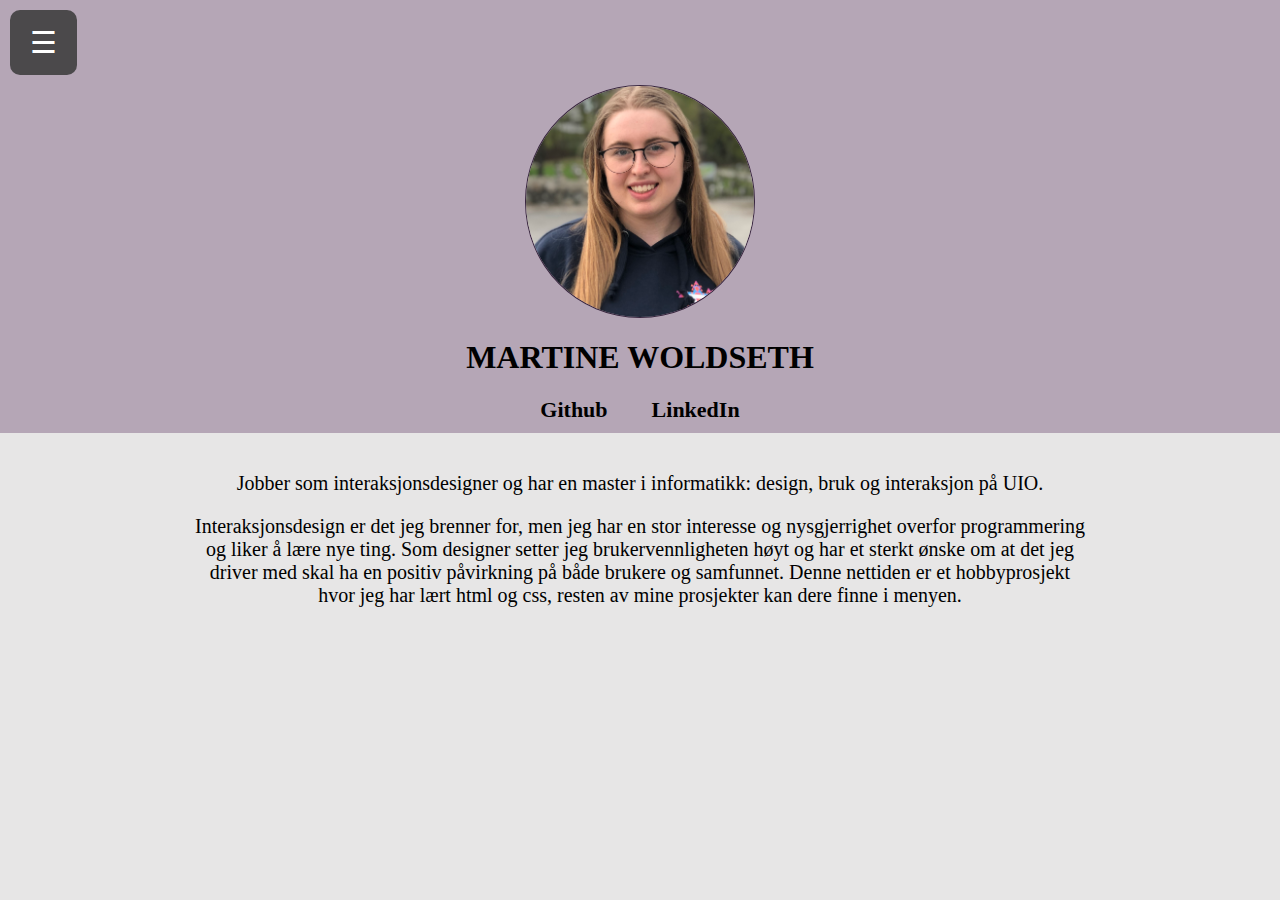
<file: index.html>
<!DOCTYPE html>
<html>

<head>
    <link rel="stylesheet" href="pages/style.css">
    <meta name="viewport" content="width=device-width, initial-scale=1">

    <title>Martines hjemmeside</title>
</head>

<body>
    <div class="header">
        <div id="mySidepanel" class="sidepanel">
            <a href="javascript:void(0)" class="closebtn" onclick="closeNav()">&times;</a>
            <a href="index.html">Hjem</a>
            <a href="pages/ProjectOverview.html">Prosjekter</a>
            <a href="pages/CV.html">CV</a>
        </div>

        <button class="openbtn" onclick="openNav()">&#9776;</button>

        <script src="pages/scripts.js"></script>



        <img src="../Bilder/bilde.jpg" alt="image" class="center">

        <h1 class="name"> MARTINE WOLDSETH</H1>

        <div class="link">
            <a href="https://github.com/MartineWoldseth">Github</a>
            <a href="https://www.linkedin.com/in/martine-woldseth-412260171/">LinkedIn</a>
        </div>
    </div>

    <div class="textbox-content">

        <p> Jobber som interaksjonsdesigner og har en master i informatikk: design, bruk og interaksjon på UIO.</p>
        <p> Interaksjonsdesign er det jeg brenner for, men jeg har en stor interesse og nysgjerrighet
            overfor programmering og liker å lære nye ting.
            Som designer setter jeg brukervennligheten høyt og har et sterkt ønske om at det jeg driver med skal ha en
            positiv påvirkning på både brukere og samfunnet.
            Denne nettiden er et hobbyprosjekt hvor jeg har lært html og css, resten av mine prosjekter kan dere finne i
            menyen.
        </p>

    </div>

</body>

</html>
</file>
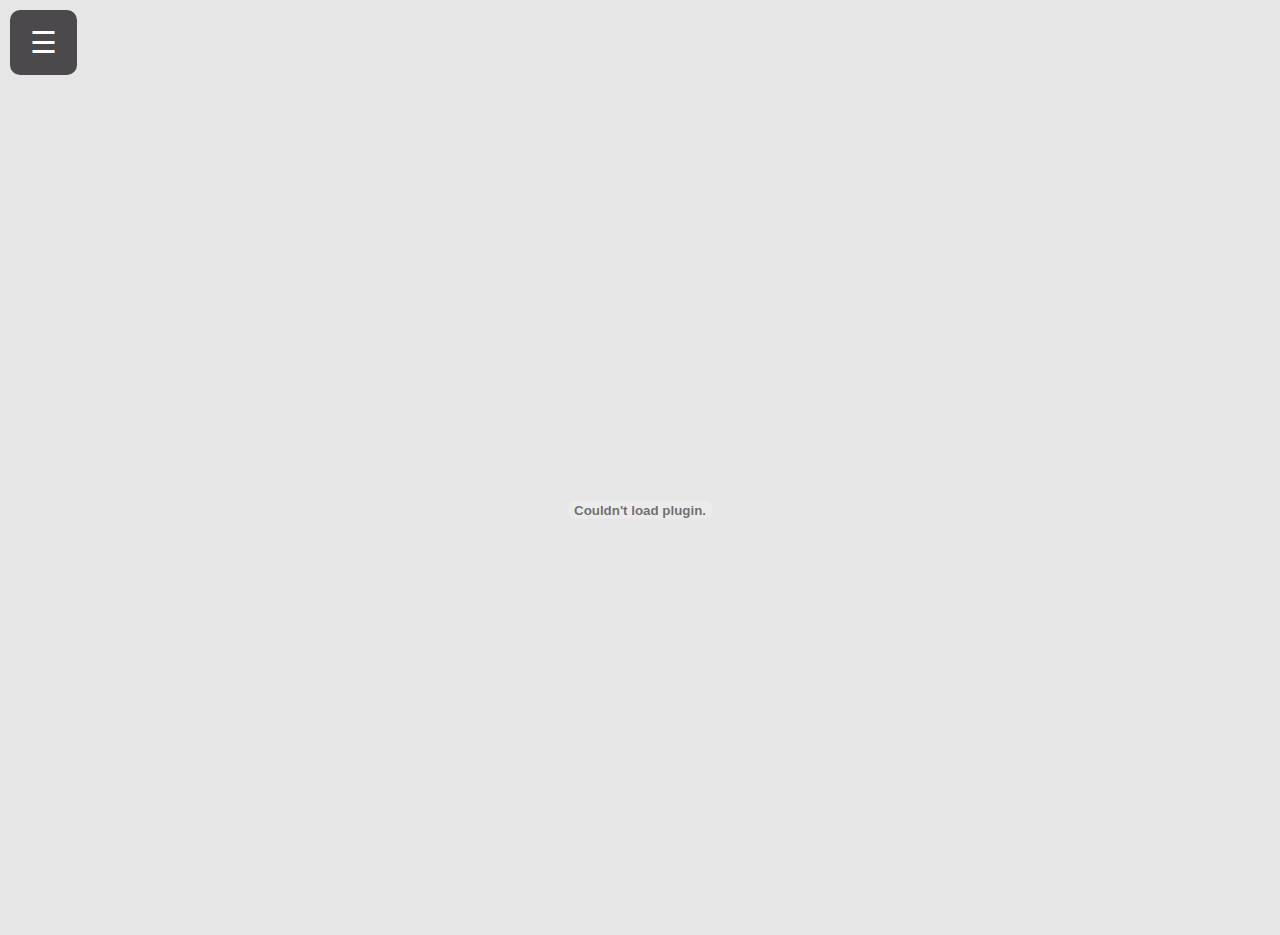
<file: pages/CV.html>
<!DOCTYPE html>
<html>

<head>
    <link rel="stylesheet" href="style.css">
    <meta name="viewport" content="width=device-width, initial-scale=1">

    <title>CV</title>
</head>

<body>

    <div id="mySidepanel" class="sidepanel">
        <a href="javascript:void(0)" class="closebtn" onclick="closeNav()">&times;</a>
        <a href="../index.html">Hjem</a>
        <a href="ProjectOverview.html">Prosjekter</a>
        <a href="CV.html">CV</a>

    </div>

    <button class="openbtn" onclick="openNav()">&#9776;</button>

    <script src="scripts.js"></script>

    <embed src="CV.pdf" width="900px" height="850px">
</body>

</html>
</file>
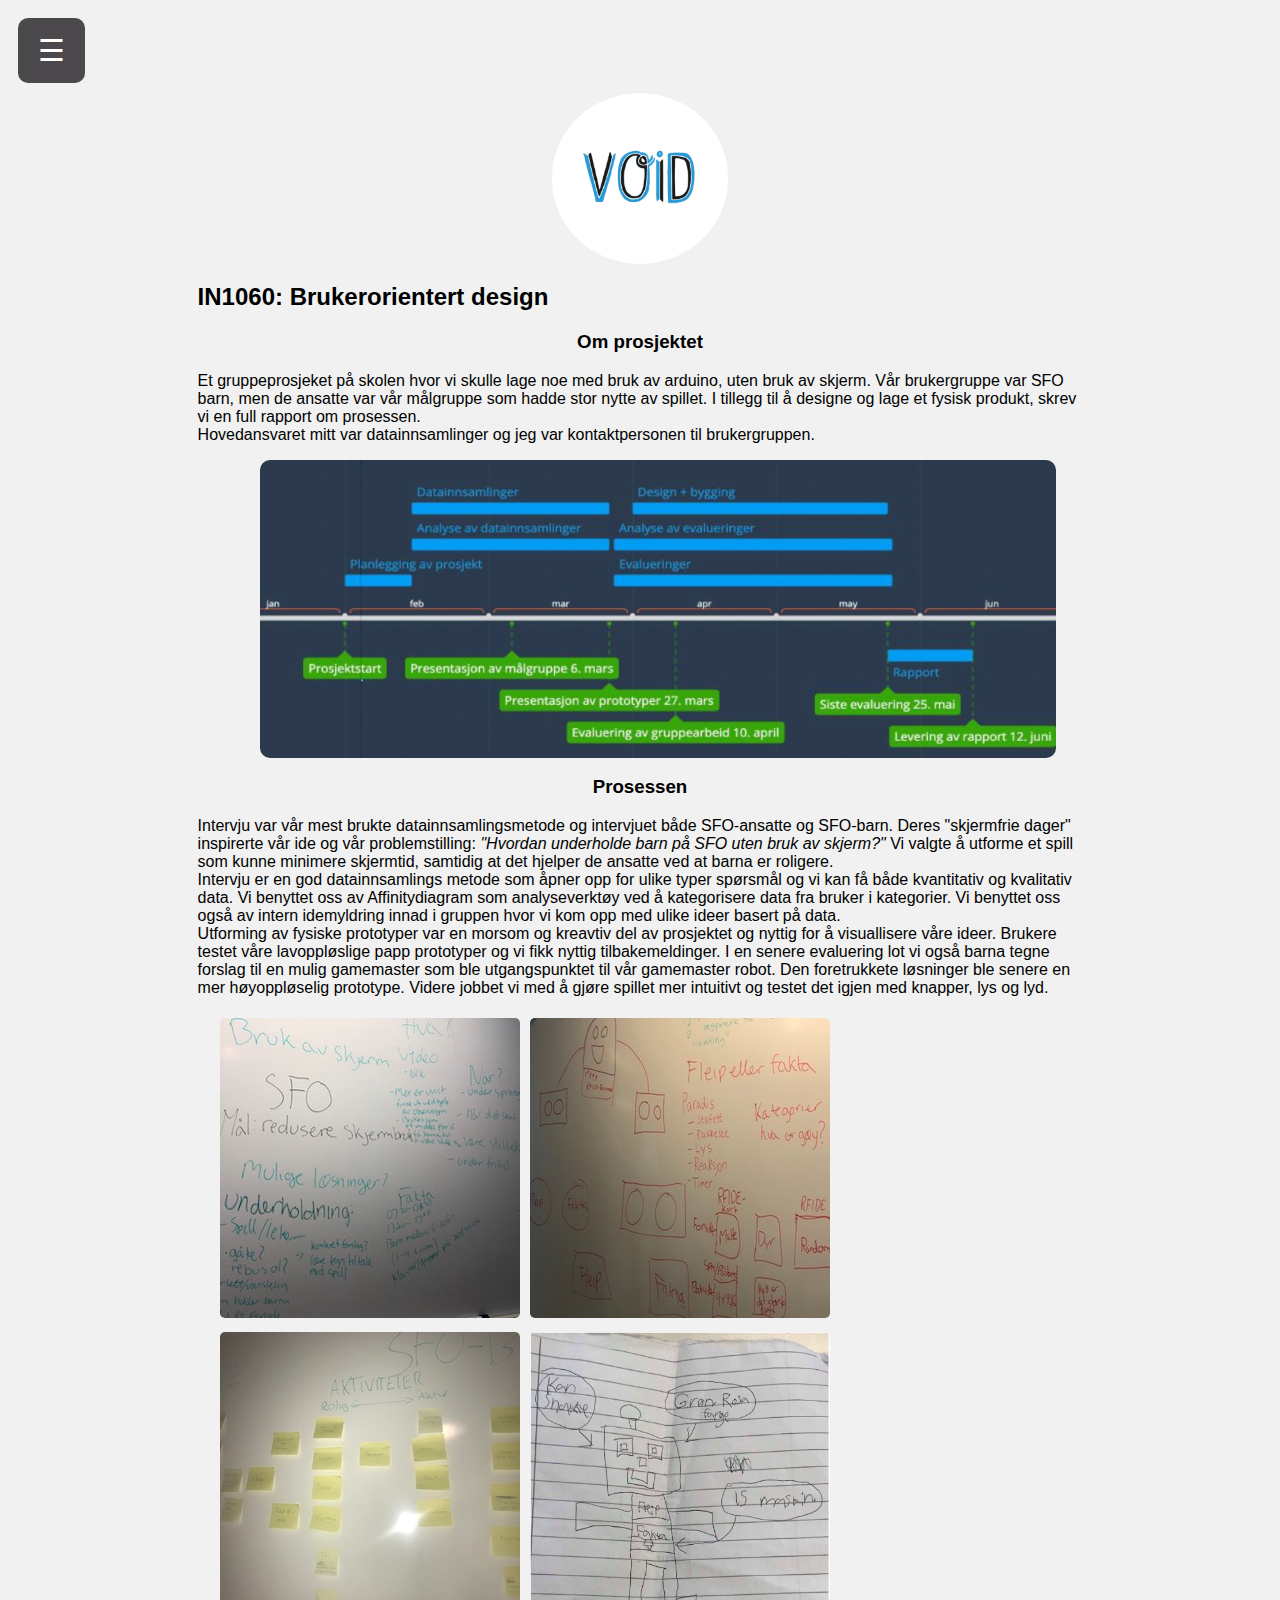
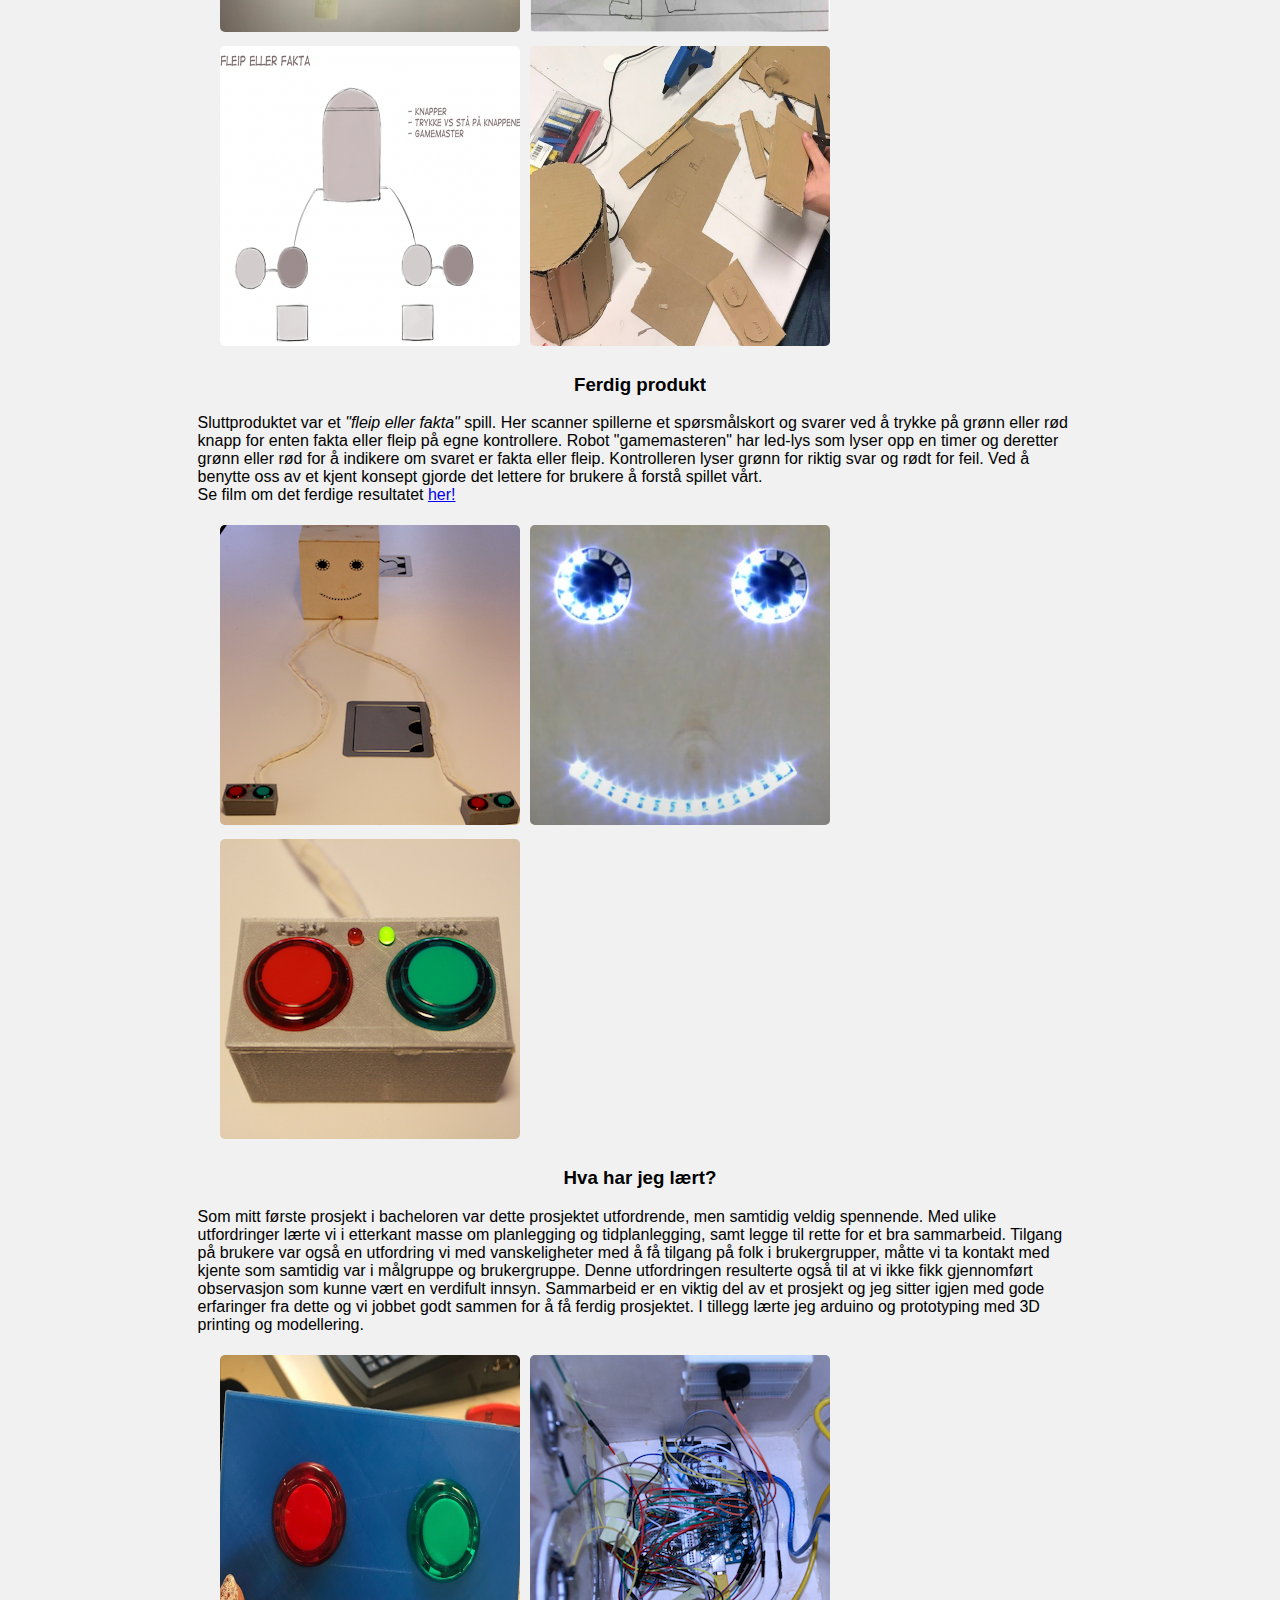
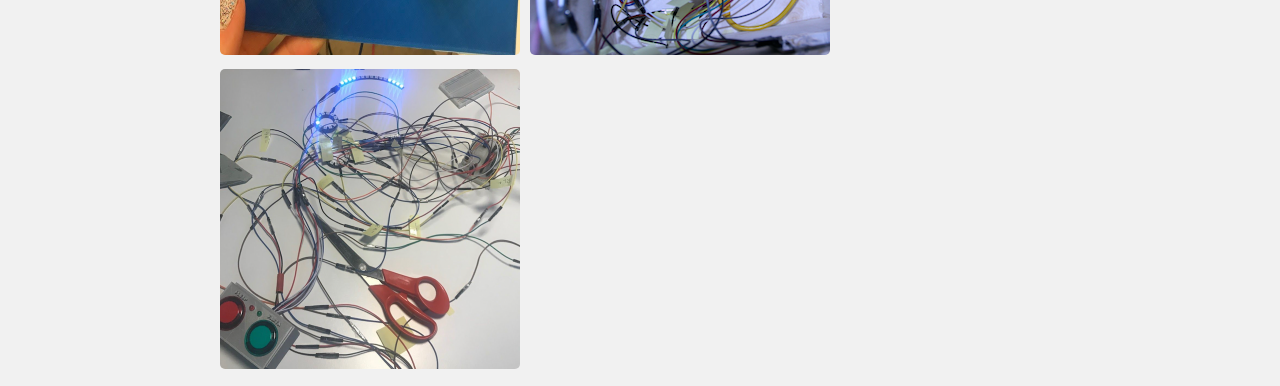
<file: pages/Project.html>
<!DOCTYPE html>
<meta charset="UTF-8">
<html>

<head>
  <link rel="stylesheet" href="projectStyle.css">
  <meta name="viewport" content="width=device-width, initial-scale=1">

  <title>Martines homepage!</title>
</head>

<body>

  <div id="mySidepanel" class="sidepanel">
    <a href="javascript:void(0)" class="closebtn" onclick="closeNav()">&times;</a>
    <a href="../index.html">Hjem</a>
    <a href="ProjectOverview.html">Prosjekter</a>
    <a href="CV.html">CV</a>

  </div>

  <button class="openbtn" onclick="openNav()">&#9776;</button>

  <script src="scripts.js"></script>

  <div class="textbox-content">



    <img src="../Bilder/Void.png" alt="image" class="center">


    <h2> IN1060: Brukerorientert design</h2>


    <h3> Om prosjektet</h3>

    <p> Et gruppeprosjeket på skolen hvor vi skulle lage noe med bruk av arduino, uten bruk av skjerm.
      Vår brukergruppe var SFO barn, men de ansatte var vår målgruppe som hadde stor nytte av spillet.
      I tillegg til å designe og lage et fysisk produkt, skrev vi en full rapport om prosessen. <br>
      Hovedansvaret mitt var datainnsamlinger og jeg var kontaktpersonen til brukergruppen.
    </p>
    <div class="flex-container">
      <div class="timeline">
        <img src="../Bilder1060/Tidslinje1060.png">
      </div>
    </div>

    <h3>Prosessen</h3>

    <p> Intervju var vår mest brukte datainnsamlingsmetode og intervjuet både SFO-ansatte og SFO-barn.
      Deres "skjermfrie dager" inspirerte vår ide og vår problemstilling: <i>"Hvordan underholde barn på SFO uten bruk
        av skjerm?"</i>
      Vi valgte å utforme et spill som kunne minimere skjermtid, samtidig at det hjelper de ansatte ved at barna er
      roligere.<br> Intervju er en god datainnsamlings metode som åpner opp for ulike typer spørsmål og vi kan få både
      kvantitativ og
      kvalitativ data.
      Vi benyttet oss av Affinitydiagram som analyseverktøy ved å kategorisere data fra bruker i kategorier.
      Vi benyttet oss også av intern idemyldring innad i gruppen hvor vi kom opp med ulike ideer basert på data.
      <br>
      Utforming av fysiske prototyper var en morsom og kreavtiv del av prosjektet og nyttig for å visuallisere våre
      ideer.
      Brukere testet våre lavoppløslige papp prototyper og vi fikk nyttig tilbakemeldinger.
      I en senere evaluering lot vi også barna tegne forslag til en mulig gamemaster som ble utgangspunktet til vår
      gamemaster robot.
      Den foretrukkete løsninger ble senere en mer høyoppløselig prototype.
      Videre jobbet vi med å gjøre spillet mer intuitivt og testet det igjen med knapper, lys og lyd.
    </p>

    <div class="flex-container">
      <div class="contentbox">
        <img src="../Bilder1060/Brainstorming1.jpg">
      </div>
      <div class="contentbox">
        <img src="../Bilder1060/Brainstorming2.jpeg">
      </div>
      <div class="contentbox">
        <img src="../Bilder1060/Affinity.jpg">
      </div>
      <div class="contentbox">
        <img src="../Bilder1060/skisseRobot.png">
      </div>
      <div class="contentbox">
        <img src="../Bilder1060/Skisse.png">
      </div>
      <div class="contentbox">
        <img src="../Bilder1060/lowFidelity.png">
      </div>
    </div>



    <h3> Ferdig produkt</h3>

    <p> Sluttproduktet var et <i>"fleip eller fakta"</i> spill.
      Her scanner spillerne et spørsmålskort og svarer ved å trykke på grønn eller rød knapp for enten fakta eller fleip
      på egne kontrollere.
      Robot "gamemasteren" har led-lys som lyser opp en timer og deretter grønn eller rød for å indikere om svaret er
      fakta eller fleip.
      Kontrolleren lyser grønn for riktig svar og rødt for feil.
      Ved å benytte oss av et kjent konsept gjorde det lettere for brukere å forstå spillet vårt.<br>
      Se film om det ferdige resultatet <a href="https://www.youtube.com/watch?v=ndcPhc0H1tE">her!</a>
    </p>

    <div class="flex-container">
      <div class="contentbox">
        <img src="../Bilder1060/Produkt.png">
      </div>
      <div class="contentbox">
        <img src="../Bilder1060/lys.png">
      </div>
      <div class="contentbox">
        <img src="../Bilder1060/KontrollGrønn.JPG">
      </div>

    </div>

    <h3> Hva har jeg lært?</h3>

    <p> Som mitt første prosjekt i bacheloren var dette prosjektet utfordrende, men samtidig veldig spennende.
      Med ulike utfordringer lærte vi i etterkant masse om planlegging og tidplanlegging, samt legge til rette for et
      bra
      sammarbeid. Tilgang på brukere var også en utfordring vi med vanskeligheter med å få tilgang på folk i
      brukergrupper,
      måtte vi ta kontakt med kjente som samtidig var i målgruppe og brukergruppe.
      Denne utfordringen resulterte også til at vi ikke fikk gjennomført observasjon som kunne vært en verdifult innsyn.

      Sammarbeid er en viktig del av et prosjekt og jeg sitter igjen med gode erfaringer fra dette og vi jobbet godt
      sammen for å få
      ferdig prosjektet.
      I tillegg lærte jeg arduino og prototyping med 3D printing og modellering.
    </p>

    <div class="flex-container">

      <div class="contentbox">
        <img src="../Bilder1060/kontrollLowFidelity.png">
      </div>
      <div class="contentbox">
        <img src="../Bilder1060/arduino.png">
      </div>
      <div class="contentbox">
        <img src="../Bilder1060/arduinoLys.png">
      </div>

    </div>

  </div>

</body>

</html>
</file>
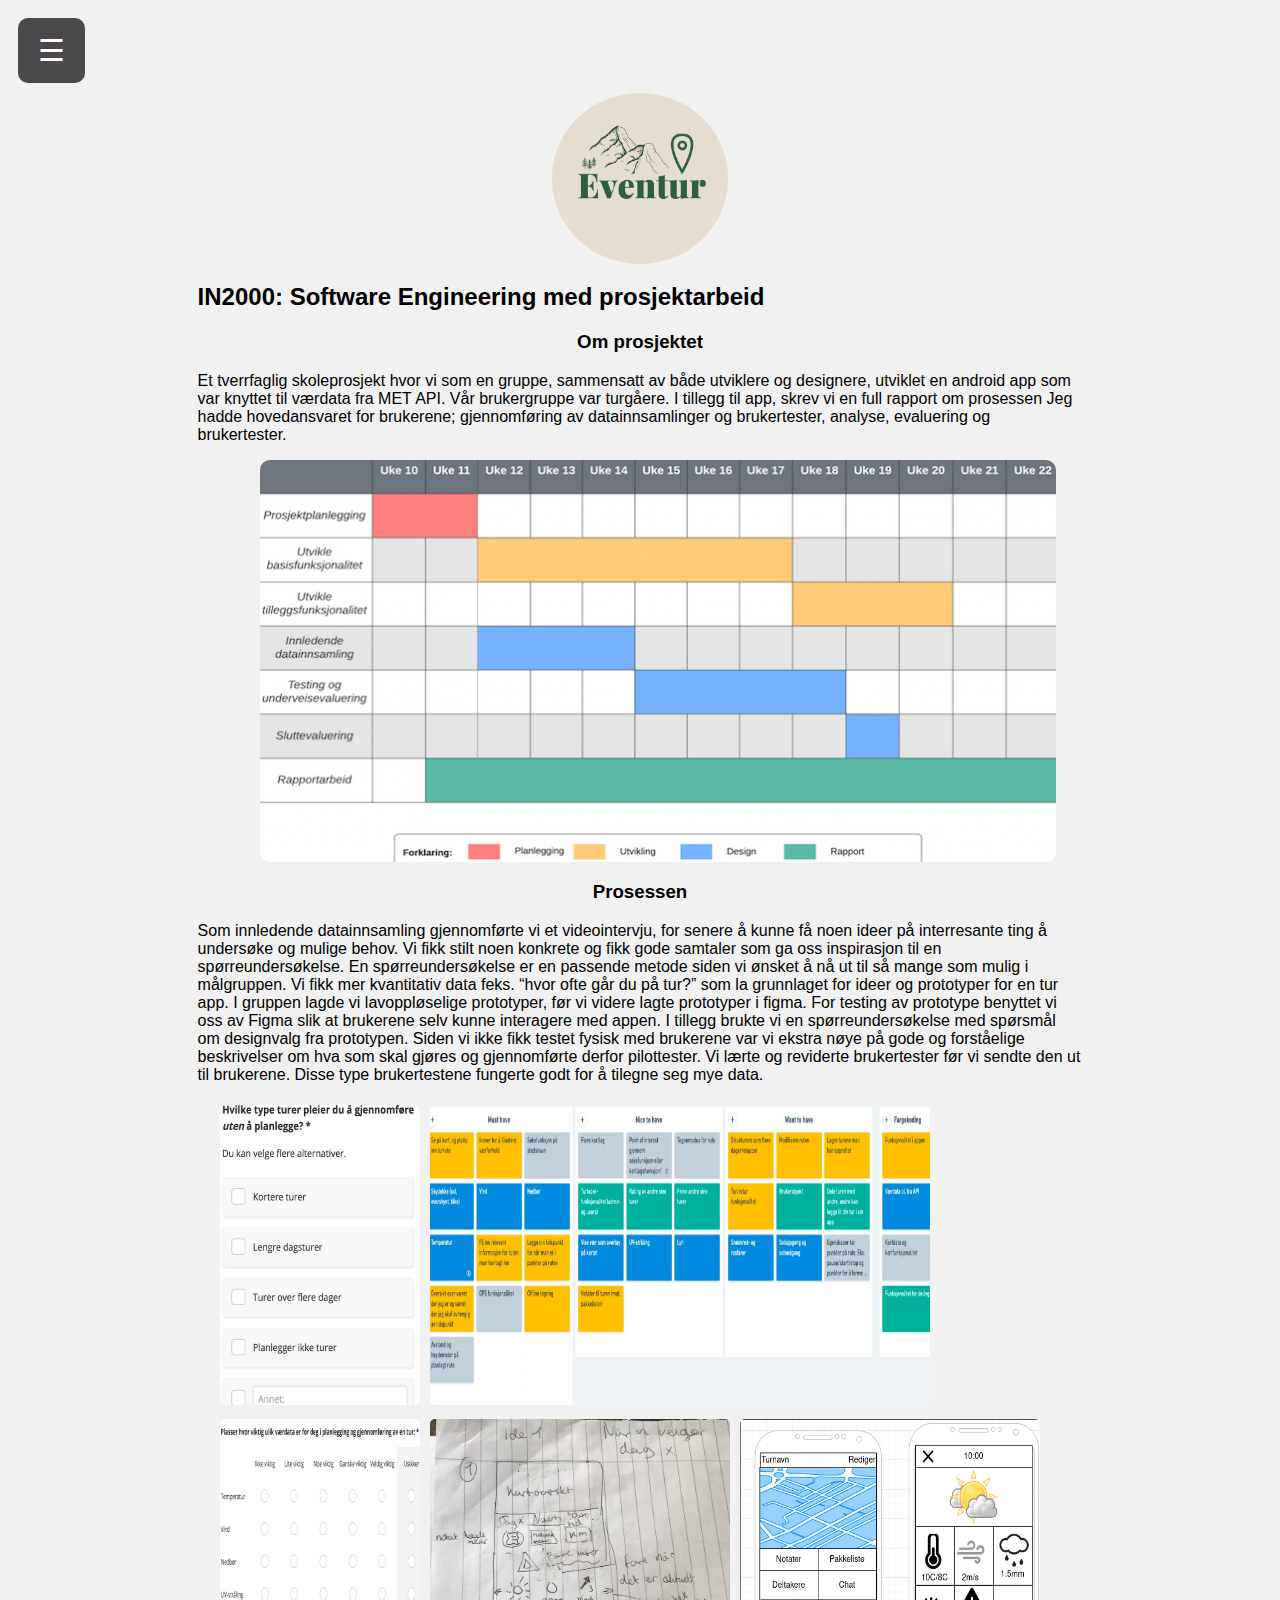
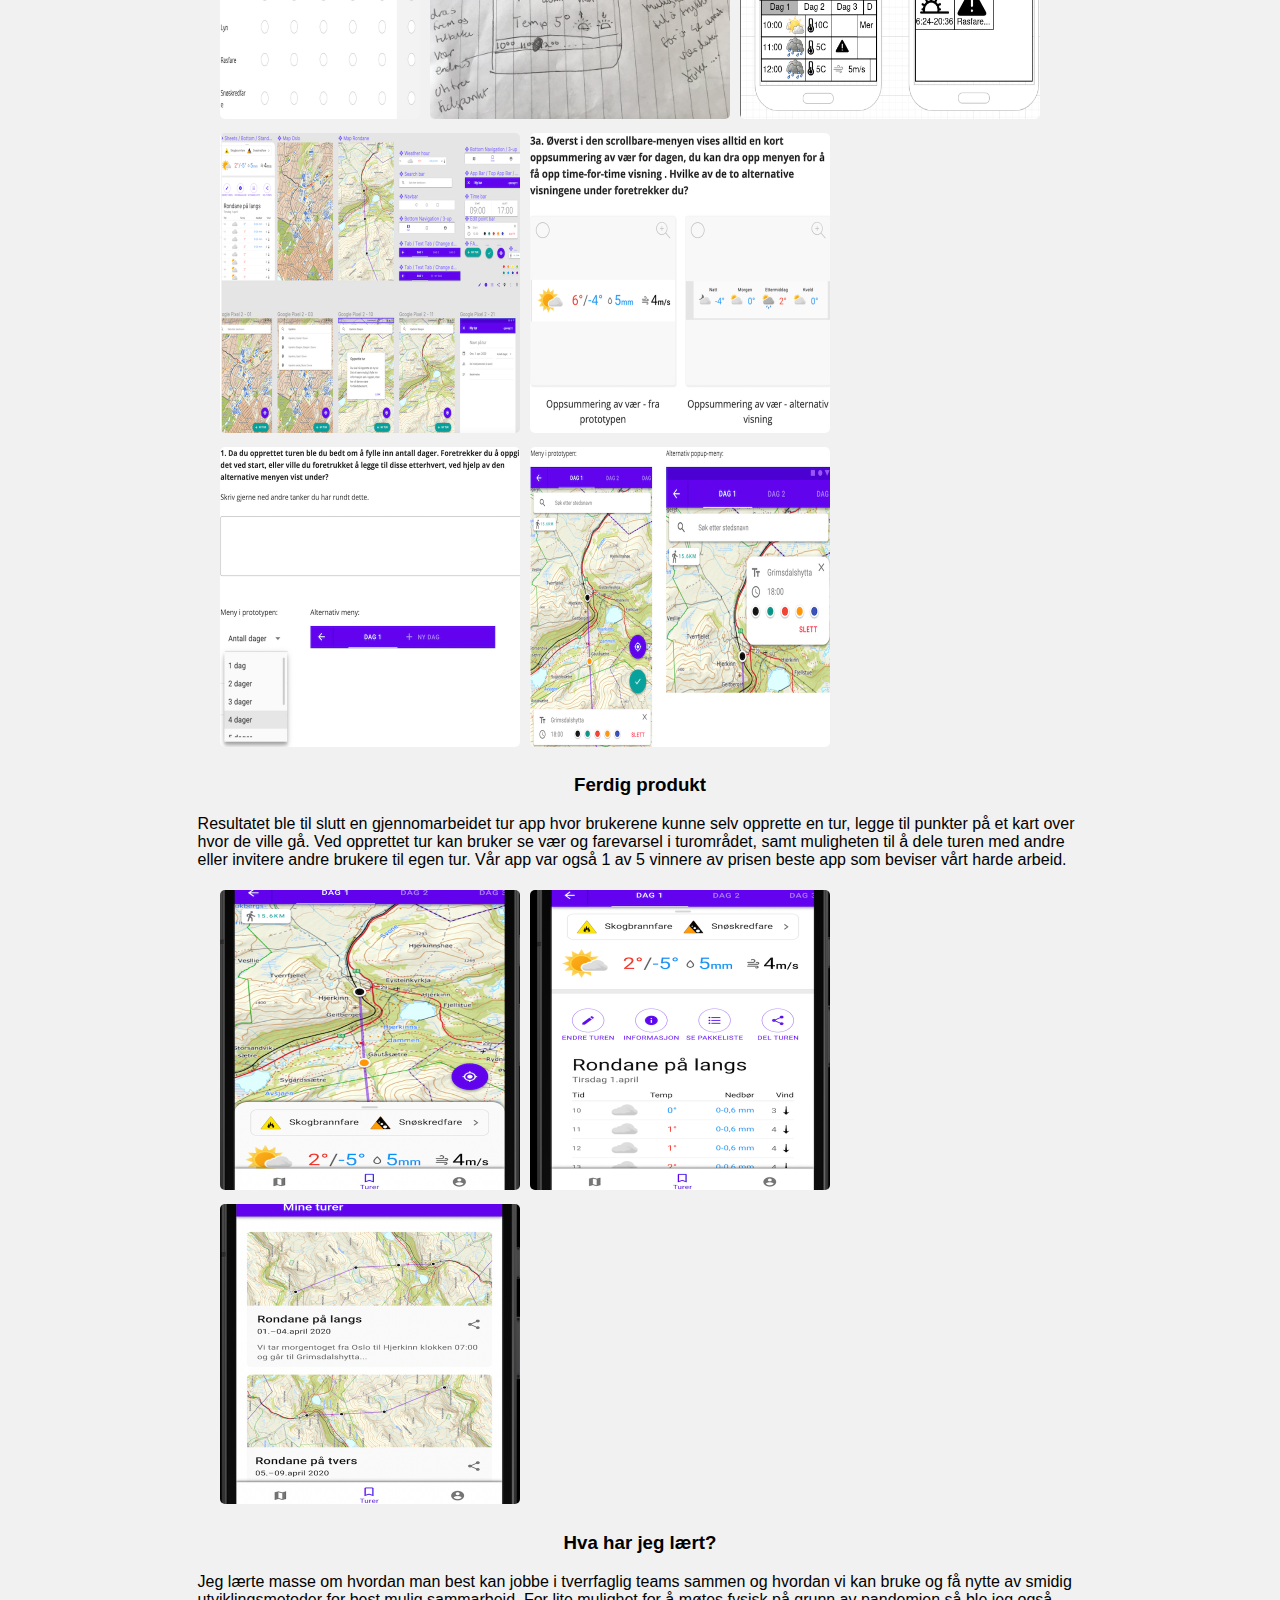
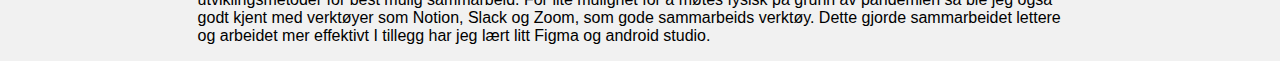
<file: pages/Project2.html>
<!DOCTYPE html>
<meta charset="UTF-8">
<html>

<head>
  <link rel="stylesheet" href="projectStyle.css">
  <meta name="viewport" content="width=device-width, initial-scale=1">

  <title>Martines homepage!</title>
</head>

<body>

  <div id="mySidepanel" class="sidepanel">
    <a href="javascript:void(0)" class="closebtn" onclick="closeNav()">&times;</a>
    <a href="../index.html">Home</a>
    <a href="ProjectOverview.html">Projects</a>
    <a href="CV.html">CV</a>

  </div>

  <button class="openbtn" onclick="openNav()">&#9776;</button>

  <script src="scripts.js"></script>

  <div class="textbox-content">
  

  <img src="../Bilder/Eventur.png" alt="image" class="center">

  <h2> IN2000: Software Engineering med prosjektarbeid</h2>
  <div class="colum">

    
    <div class="text">
  <h3> Om prosjektet</h3>

  <p> Et tverrfaglig skoleprosjekt hvor vi som en gruppe, sammensatt av både utviklere og designere, utviklet en android app som var knyttet til værdata fra MET API.
    Vår brukergruppe var turgåere. I tillegg til app, skrev vi en full rapport om prosessen
    Jeg hadde hovedansvaret for brukerene; gjennomføring av datainnsamlinger og brukertester, analyse, evaluering og
    brukertester.
  </p>
  <div class="flex-container">
    <div class="timeline" id="2000">
      <img src="../Bilder2000/Timeline2000.png">
    </div>

  </div>
</div>

  <h3>Prosessen</h3>

  <p> Som innledende datainnsamling gjennomførte vi et videointervju, for senere å kunne få noen ideer
    på interresante ting å undersøke og mulige behov. 
    Vi fikk stilt noen konkrete og fikk gode samtaler som ga oss inspirasjon til en spørreundersøkelse.
    En spørreundersøkelse er en passende metode siden vi ønsket å nå ut til så mange som mulig i målgruppen.
    Vi fikk mer kvantitativ data feks. “hvor ofte går du på tur?” som la grunnlaget for ideer og prototyper for en tur app.

    I gruppen lagde vi lavoppløselige prototyper, før vi videre lagte prototyper i figma.
    For testing av prototype benyttet vi oss av Figma slik at brukerene selv kunne interagere med appen.
    I tillegg brukte vi en spørreundersøkelse med spørsmål om designvalg fra prototypen.
    Siden vi ikke fikk testet fysisk med brukerene var vi ekstra nøye på gode og 
    forståelige beskrivelser om hva som skal gjøres og gjennomførte derfor pilottester.
    Vi lærte og reviderte brukertester før vi sendte den ut til brukerene. 
    Disse type brukertestene fungerte godt for å tilegne seg mye data.
  </p>

  <div class="flex-container">
   
    <div class="survey">
      <img src="../Bilder2000/Survey.png" >
    </div>
    <div class="contentbox">
      <img src="../Bilder2000/funksjonalitet2000.png" id="funksjonalitet">
    </div>
    <div class="survey">
      <img src="../Bilder2000/Survey3.png">
    </div>
  
    <div class="contentbox">
      <img src="../Bilder2000/Prototype1.png">
    </div>
    <div class="contentbox">
      <img src="../Bilder2000/prototype2.png">
    </div>
    <div class="contentbox">
      <img src="../Bilder2000/figma.png">
    </div>
    <div class="contentbox">
      <img src="../Bilder2000/Spm2.png">
    </div>
    
    <div class="contentbox">
      <img src="../Bilder2000/spm3.png">
    </div>
   
    <div class="contentbox">
      <img src="../Bilder2000/spm4.png">
    </div>
  </div>


  <h3> Ferdig produkt</h3>

  <p> Resultatet ble til slutt en gjennomarbeidet tur app hvor brukerene kunne selv opprette en tur, legge til punkter
    på et kart over hvor de ville gå.
    Ved opprettet tur kan bruker se vær og farevarsel i turområdet, samt muligheten til å dele turen med andre eller
    invitere andre brukere til egen tur.
    Vår app var også 1 av 5 vinnere av prisen beste app som beviser vårt harde arbeid.

  </p>

  <div class="flex-container">
    <div class="contentbox">
      <img src="../Bilder2000/App3.png">
      
    </div>
    <div class="contentbox">
      <img src="../Bilder2000/app2.png">
    </div>
    <div class="contentbox">
      <img src="../Bilder2000/app.png">
    </div>

  </div>

  <h3> Hva har jeg lært?</h3>

  <p> Jeg lærte masse om hvordan man best kan jobbe i tverrfaglig teams sammen og hvordan vi kan 
    bruke og få nytte av smidig utviklingsmetoder for best mulig sammarbeid.
    For lite mulighet for å møtes fysisk på grunn av pandemien så ble jeg også godt kjent med
    verktøyer som Notion, Slack og Zoom, som gode sammarbeids verktøy.
    Dette gjorde sammarbeidet lettere og arbeidet mer effektivt
    I tillegg har jeg lært litt Figma og android studio.

  </p>

  

</div>

</body>

</html>
</file>
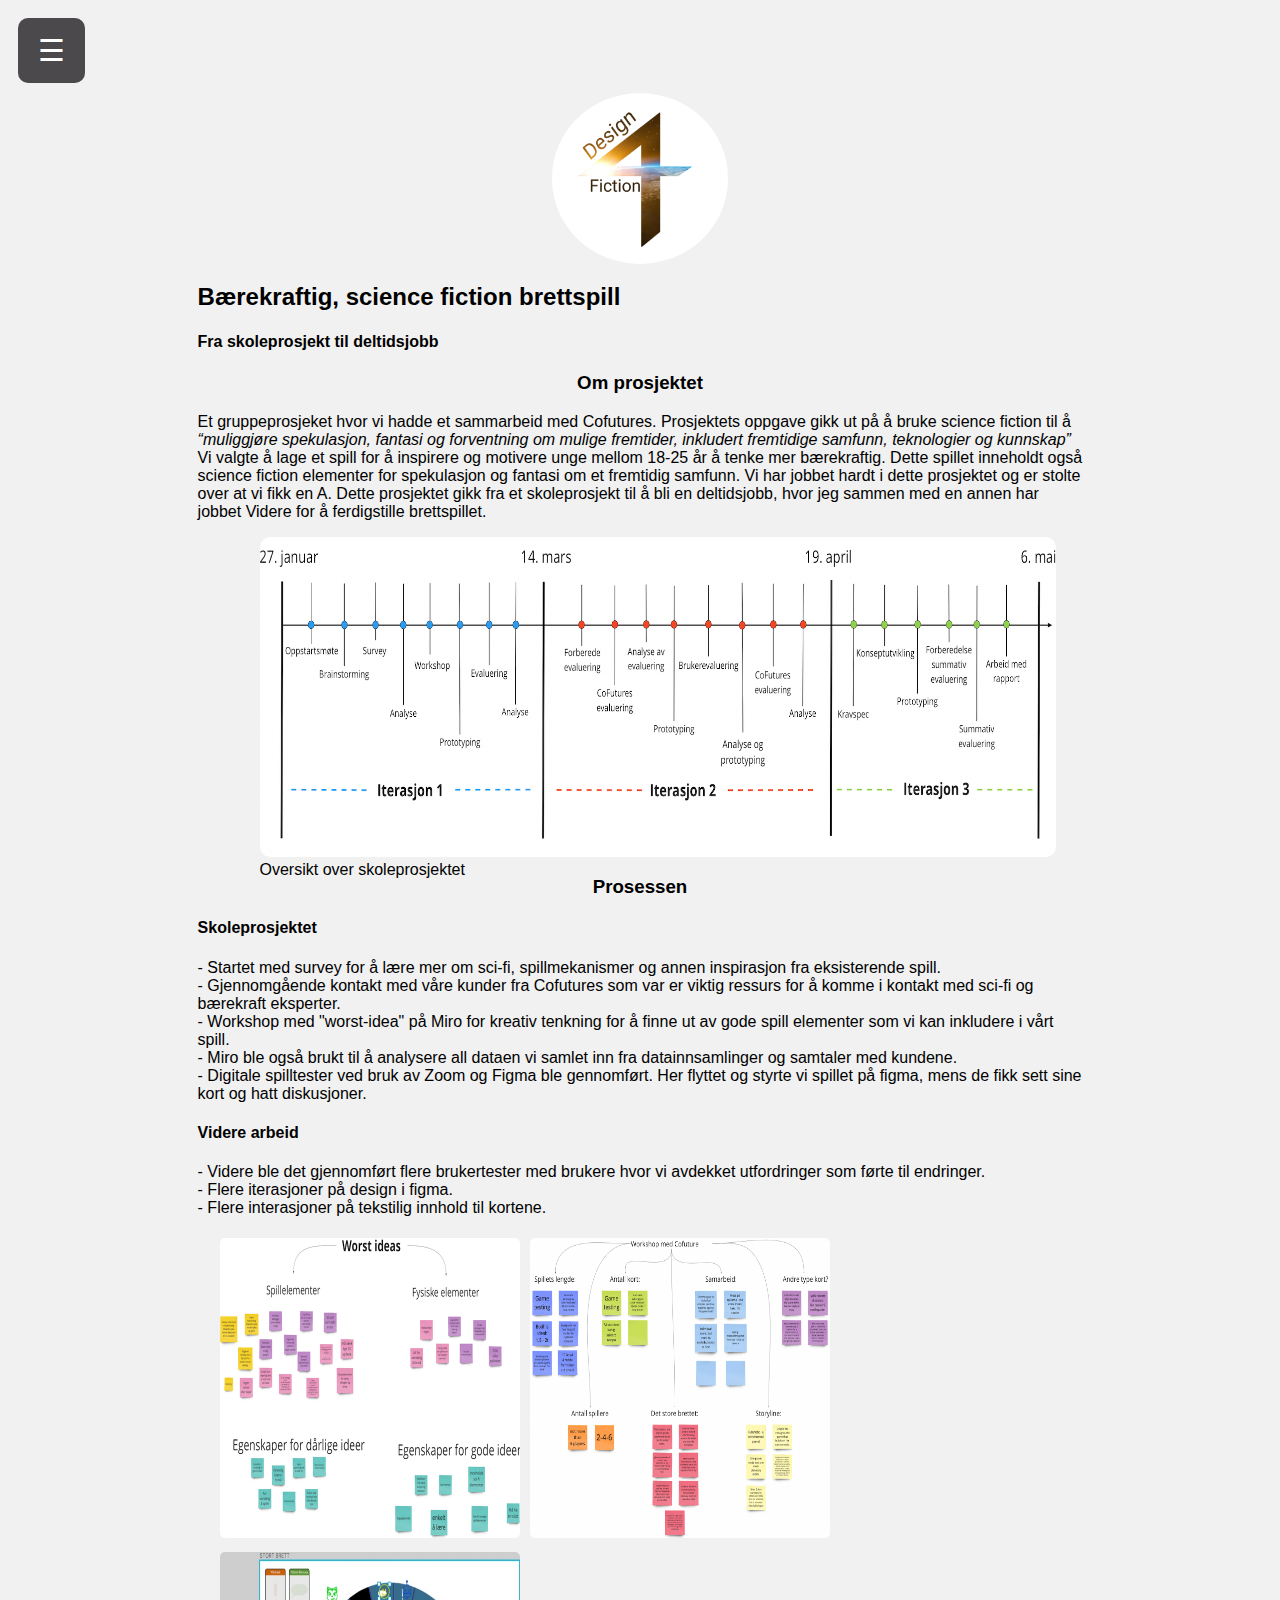
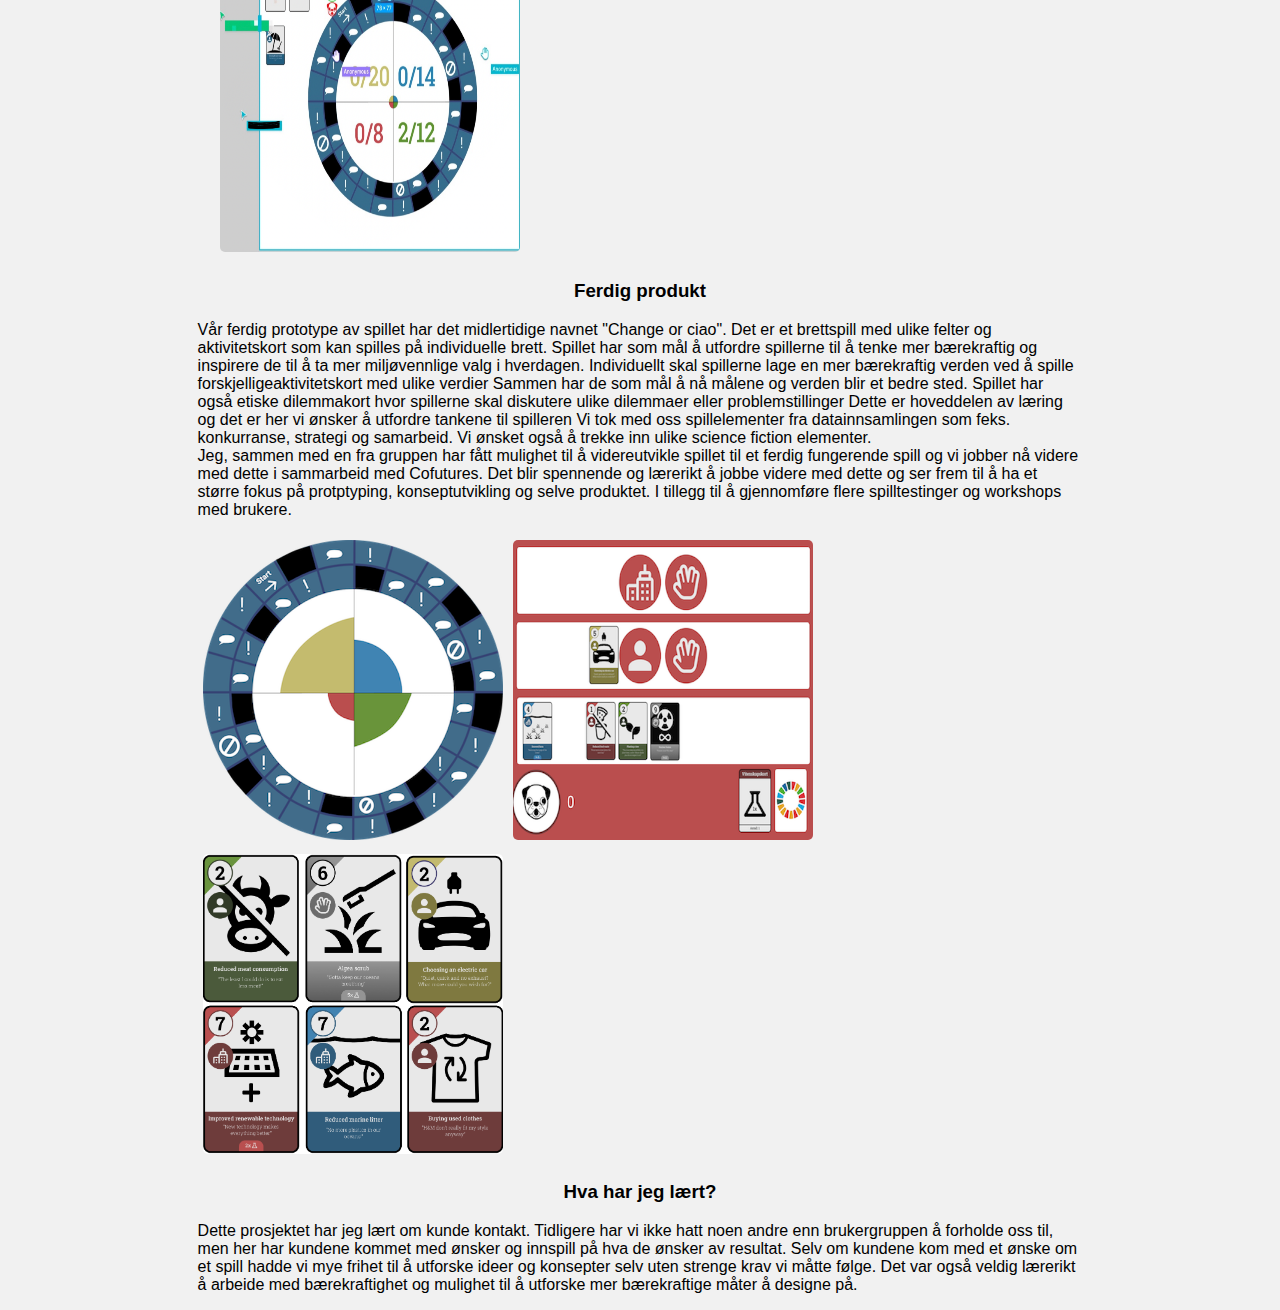
<file: pages/Project3.html>
<!DOCTYPE html>
<meta charset="UTF-8">
<html>

<head>
  <link rel="stylesheet" href="projectStyle.css">
  <meta name="viewport" content="width=device-width, initial-scale=1">

  <title>Martines homepage!</title>
</head>

<body>

  <div id="mySidepanel" class="sidepanel">
    <a href="javascript:void(0)" class="closebtn" onclick="closeNav()">&times;</a>
    <a href="../index.html">Home</a>
    <a href="ProjectOverview.html">Projects</a>
    <a href="CV.html">CV</a>

  </div>

  <button class="openbtn" onclick="openNav()">&#9776;</button>

  <script src="scripts.js"></script>
  <div class="textbox-content">


    <img src="../Bilder/Design4Fiction.png" alt="image" class="center">

    <h2> Bærekraftig, science fiction brettspill </h2>
    <h4> Fra skoleprosjekt til deltidsjobb</h4>

    <div class="colum">


      <div class="text">
        <h3> Om prosjektet </h3>

        <p>
          Et gruppeprosjeket hvor vi hadde et sammarbeid med Cofutures.
          Prosjektets oppgave gikk ut på å bruke science fiction til å
          <i>“muliggjøre spekulasjon, fantasi og forventning om mulige fremtider, inkludert fremtidige samfunn,
            teknologier og kunnskap”</i>
          Vi valgte å lage et spill for å inspirere og motivere unge mellom 18-25 år å tenke mer bærekraftig.
          Dette spillet inneholdt også science fiction elementer for spekulasjon og fantasi om et fremtidig samfunn.
          Vi har jobbet hardt i dette prosjektet og er stolte over at vi fikk en A.
          Dette prosjektet gikk fra et skoleprosjekt til å bli en deltidsjobb, hvor jeg sammen med en annen har jobbet
          Videre for å ferdigstille brettspillet.

        </p>
        <div class="flex-container">
          <div class="timeline">
            <img src="../Bilder3010/Timeline3010.png">
            Oversikt over skoleprosjektet
          </div>

        </div>
      </div>

      <h3>Prosessen</h3>
      <p>
      <h4> Skoleprosjektet</h4>
      - Startet med survey for å lære mer om sci-fi, spillmekanismer og annen inspirasjon fra eksisterende spill. <br>
      - Gjennomgående kontakt med våre kunder fra Cofutures som var er viktig ressurs for å komme i kontakt med sci-fi
      og bærekraft eksperter. <br>
      - Workshop med "worst-idea" på Miro for kreativ tenkning for å finne ut av gode spill elementer som vi kan
      inkludere i
      vårt spill.<br>
      - Miro ble også brukt til å analysere all dataen vi samlet inn fra datainnsamlinger og samtaler med kundene.
      <br>
      - Digitale spilltester ved bruk av Zoom og Figma ble gennomført. Her flyttet og styrte vi spillet på figma, mens
      de fikk sett sine kort og hatt diskusjoner. <br>
      <h4> Videre arbeid </h4>
      - Videre ble det gjennomført flere brukertester med brukere hvor vi avdekket utfordringer som førte til endringer.
      <br>
      - Flere iterasjoner på design i figma. <br>
      - Flere interasjoner på tekstilig innhold til kortene.

      </p>
      <div class="flex-container">
        <div class="contentbox">
          <img src="../Bilder3010/workshopWorstIdea.png">
        </div>
        <div class="contentbox">
          <img src="../Bilder3010/analyseCofuture.png">
        </div>
        <div class="contentbox">
          <img src="../Bilder3010/spilltesting.png">
        </div>

      </div>
      <div class="colum">

        <div class="text">
          <h3> Ferdig produkt</h3>
          <p>
            Vår ferdig prototype av spillet har det midlertidige navnet "Change or ciao".
            Det er et brettspill med ulike felter og aktivitetskort som kan spilles på individuelle brett.
            Spillet har som mål å utfordre spillerne til å tenke mer bærekraftig og inspirere de til å ta mer
            miljøvennlige valg i hverdagen.
            Individuellt skal spillerne lage en mer bærekraftig verden ved å spille forskjelligeaktivitetskort med ulike
            verdier
            Sammen har de som mål å nå målene og verden blir et bedre sted.
            Spillet har også etiske dilemmakort hvor spillerne skal diskutere ulike dilemmaer eller problemstillinger
            Dette er hoveddelen av læring og det er her vi ønsker å utfordre tankene til spilleren
            Vi tok med oss spillelementer fra datainnsamlingen som feks. konkurranse, strategi og samarbeid.
            Vi ønsket også å trekke inn ulike science fiction elementer.

            <br>
            Jeg, sammen med en fra gruppen har fått mulighet til å videreutvikle spillet til et ferdig fungerende spill
            og vi jobber nå videre med dette i sammarbeid med Cofutures.
            Det blir spennende og lærerikt å jobbe videre med dette og ser frem til å ha et større fokus på protptyping,
            konseptutvikling og selve produktet.
            I tillegg til å gjennomføre flere spilltestinger og workshops med brukere.

          </p>

          <div class="container">
            <div class="contentbox">
              <img src="../Bilder3010/hovedbrett.png">
            </div>
            <div class="contentbox">
              <img src="../Bilder3010/litebrett.png">
            </div>
            <div class="contentbox">
              <img src="../Bilder3010/kort.png">
            </div>

          </div>
        </div>

        <h3> Hva har jeg lært?</h3>
        <p>
          Dette prosjektet har jeg lært om kunde kontakt. Tidligere har vi ikke hatt noen andre enn brukergruppen å
          forholde oss til, men
          her har kundene kommet med ønsker og innspill på hva de ønsker av resultat.
          Selv om kundene kom med et ønske om et spill hadde vi mye frihet til å utforske ideer og konsepter selv uten
          strenge krav vi måtte følge.
          Det var også veldig lærerikt å arbeide med bærekraftighet og mulighet til å utforske mer bærekraftige måter å
          designe på.

        </p>

      </div>

    </div>

</body>

</html>
</file>
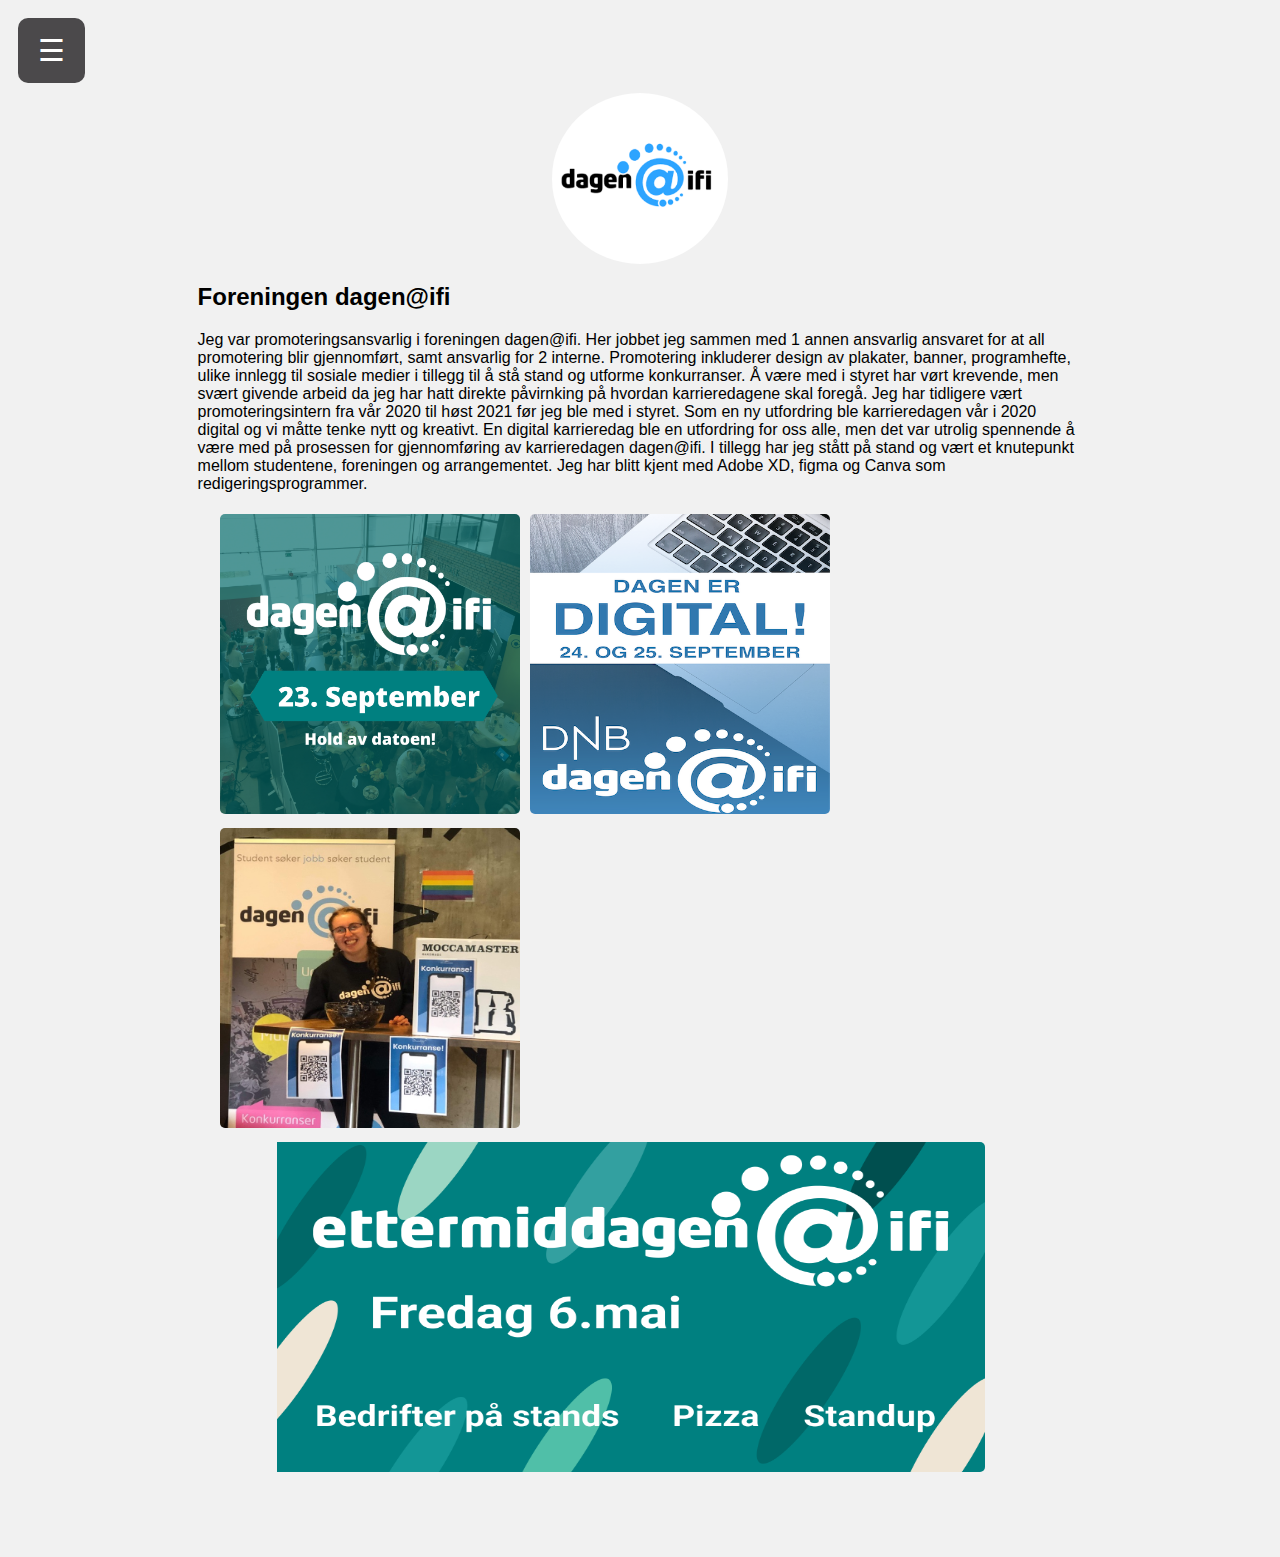
<file: pages/Project4.html>
<!DOCTYPE html>
<meta charset="UTF-8">
<html>

<head>
  <link rel="stylesheet" href="projectStyle.css">
  <meta name="viewport" content="width=device-width, initial-scale=1">

  <title>Martines homepage!</title>
</head>

<body>

  <div id="mySidepanel" class="sidepanel">
    <a href="javascript:void(0)" class="closebtn" onclick="closeNav()">&times;</a>
    <a href="../index.html">Home</a>
    <a href="ProjectOverview.html">Projects</a>
    <a href="CV.html">CV</a>

  </div>

  <button class="openbtn" onclick="openNav()">&#9776;</button>

  <script src="scripts.js"></script>
  <div class="textbox-content">

    <img src="../Bilder/Dagen.png" alt="image" class="center">
    <h2> Foreningen dagen@ifi</h2>

    <p>
      Jeg var promoteringsansvarlig i foreningen dagen@ifi. Her jobbet jeg sammen med 1 annen ansvarlig ansvaret for
      at all promotering blir gjennomført, samt ansvarlig for 2 interne.
      Promotering inkluderer design av plakater, banner, programhefte, ulike innlegg til sosiale medier i tillegg til å
      stå stand og utforme konkurranser.
      Å være med i styret har vørt krevende, men svært givende arbeid da jeg har hatt direkte påvirnking på hvordan
      karrieredagene skal foregå.

      Jeg har tidligere vært promoteringsintern fra vår 2020 til høst 2021 før jeg ble med i styret.
      Som en ny utfordring ble karrieredagen vår i 2020 digital og vi måtte tenke nytt og kreativt.
      En digital karrieredag ble en utfordring for oss alle, men det var utrolig spennende å være med på prosessen for
      gjennomføring av karrieredagen dagen@ifi.
      I tillegg har jeg stått på stand og vært et knutepunkt mellom studentene, foreningen og arrangementet.
      Jeg har blitt kjent med Adobe XD, figma og Canva som redigeringsprogrammer.
    </p>

    <div class="flex-container">
      <div class="contentbox">
        <img src="../Bilder/HoldAvDato.png">
      </div>
      <div class="contentbox">
        <img src="../Bilder/PlakatDagen.png">
      </div>
      <div class="contentbox">
        <img src="../Bilder/StandDagen.JPG">
      </div>
      <div class="contentbox">
        <img src="../Bilder/Storskjerm_ ettermiddagen.png" id="imgID">
      </div>

    </div>

  </div>

</body>

</html>
</file>
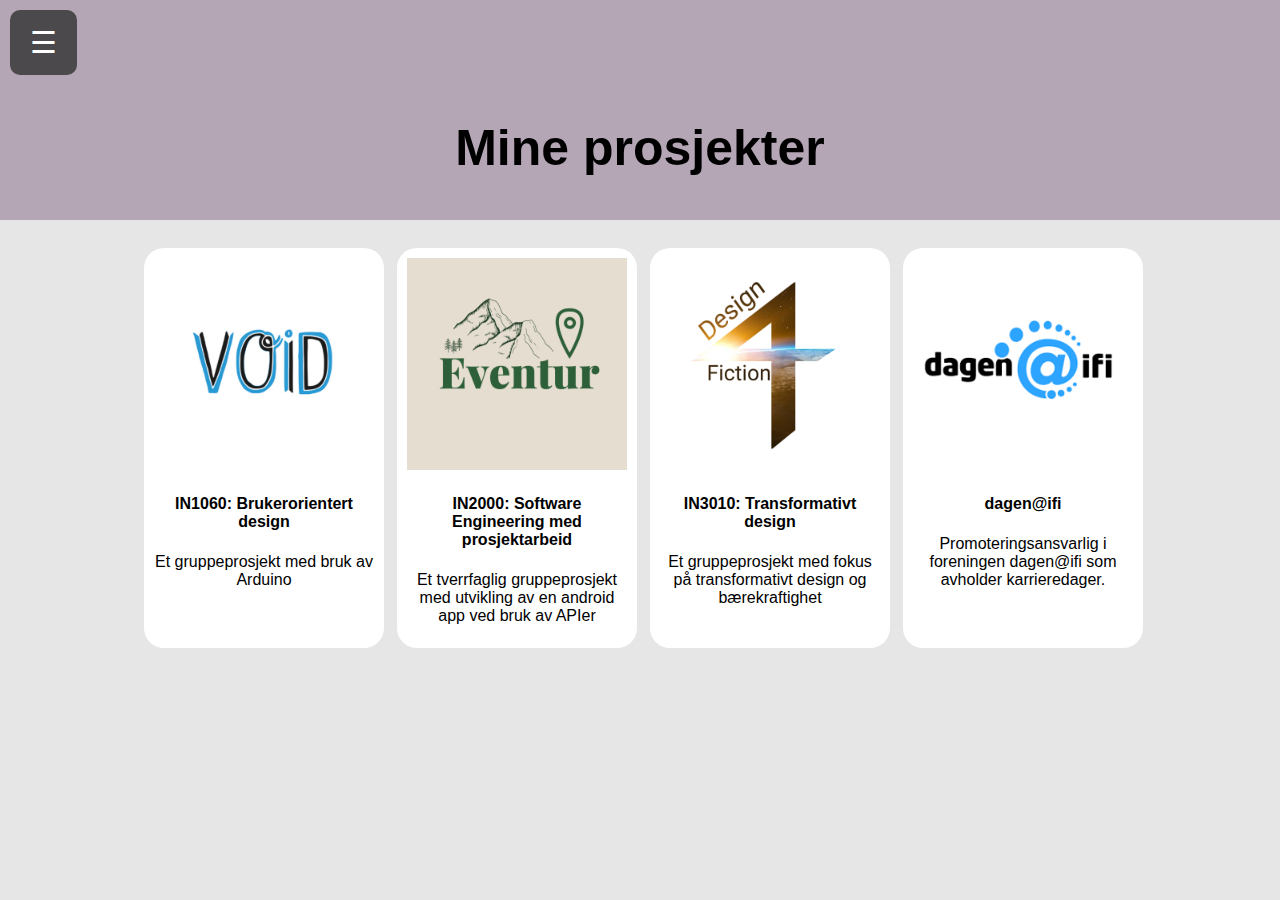
<file: pages/ProjectOverview.html>
<!DOCTYPE html>
<html>

<head>
  <link rel="stylesheet" href="styleOverview.css">
  <meta name="viewport" content="width=device-width, initial-scale=1">
  <title>Mine prosjekter</title>
</head>

<body>
  <div class="header">

    <div id="mySidepanel" class="sidepanel">
      <a href="javascript:void(0)" class="closebtn" onclick="closeNav()">&times;</a>
      <a href="../index.html">Hjem</a>
      <a href="ProjectOverview.html">Prosjekter</a>
      <a href="CV.html">CV</a>

    </div>

    <button class="openbtn" onclick="openNav()">&#9776;</button>

    <script src="scripts.js"></script>


    <h1 class="name"> </a> Mine prosjekter
    </H1>
  </div>

  <div class="main">

    <div class="row">
      <div class="column">
        <div class="content">
          <a href="Project.html"><img src="../Bilder/Void.png" alt="Project1" style="width:100%;"></a>
          <h4>IN1060: Brukerorientert design </h4>
          <p>
            Et gruppeprosjekt med bruk av Arduino</p>
        </div>
      </div>
      <div class="column">
        <div class="content">
          <a href="Project2.html"><img src="../Bilder/Eventur.png" alt="Project2" style="width:100%"></a>
          <h4>IN2000: Software Engineering med prosjektarbeid </h4>
          <p>Et tverrfaglig gruppeprosjekt med utvikling av en android app ved bruk av APIer</p>
        </div>
      </div>
      <div class="column">
        <div class="content">
          <a href="Project3.html"><img src="../Bilder/Design4Fiction.png" alt="Project3" style="width:100%;"></a>
          <h4>IN3010: Transformativt design</h4>
          <p>Et gruppeprosjekt med fokus p&aring transformativt design og b&aeligrekraftighet</p>
        </div>
      </div>
      <div class="column">
        <div class="content">
          <a href="Project4.html"><img src="../Bilder/Dagen.png" alt="Project3" style="width:100%;"></a>
          <h4>dagen@ifi</h4>
          <p>Promoteringsansvarlig i foreningen dagen@ifi som avholder karrieredager.
          </p>
        </div>

      </div>
    </div>

  </div>

</body>

</html>
</file>
<file: pages/style.css>
* {
  box-sizing: border-box;
}

body {
  background-color: #e7e6e6;
  margin: 0px;

}

.center {
  display: block;
  margin-left: auto;
  margin-right: auto;
  width: 18%;
  border-radius: 50%;
  border: 0.09em solid rgb(57, 38, 63);
}

.link {
  text-align: center;
}

.header {
  background-color: rgb(181, 166, 182);

  padding-bottom: 10px;
}

.link a {
  margin: 20px;
  padding-bottom: 5px;
  text-align: center;
  text-decoration: none;
  font-size: 22px;
  color: rgb(0, 0, 0);
  font-weight: bold;
  width: fit-content;
  padding-bottom: 20px;
  padding-top: 5px;

}

a:hover {
  color: rgb(92, 10, 169);
}

h1 {
  display: block;
  text-align: center;
}

h4 {
  display: block;
  text-align: center;
}

p {
  display: block;
  text-align: center;
  font-size: 20px;
}

.sidepanel {
  height: 250px;
  width: 0;
  position: fixed;
  z-index: 1;
  top: 0;
  left: 0;
  background-color: #111;
  overflow-x: hidden;
  padding-top: 60px;
  transition: 0.5s;
}

/* The sidepanel links */
.sidepanel a {
  padding: 8px 8px 8px 32px;
  text-decoration: none;
  font-size: 25px;
  color: #818181;
  display: block;
  transition: 0.3s;
}

.sidepanel a:hover {
  color: #f1f1f1;
}

.sidepanel .closebtn {
  position: absolute;
  top: 0;
  right: 25px;
  font-size: 36px;
  margin-left: 50px;
}

.openbtn {
  font-size: 30px;
  cursor: pointer;
  background-color: rgb(75, 73, 75);
  color: white;
  padding: 15px 20px;
  margin: 10px 10px;
  border: none;
  border-radius: 10px;
}

.openbtn:hover {
  background-color: rgb(46, 45, 45);
}

embed {
  margin: auto;
  display: block;
}

.textbox-content {
  margin-left: 15%;
  margin-right: 15%;
  margin-top: 3%;
}
</file>
<file: pages/projectStyle.css>
body {
  background-color: #f1f1f1;

  font-family: Arial;
}

/* Center website */
.main {
  max-width: 1000px;
  margin: auto;
  background-color: #f1f1f1;
}

h1 {
  font-size: 50px;
  text-align: center;
  word-break: break-all;
}
h3 {
  text-align: center;
}

p {
  display: block;
}

.row {
  margin: 8px -16px;
}

/* Add padding BETWEEN each column (if you want) */
.row,
.row > .column {
  padding: 10px;
}

/* Create four equal columns that floats next to each other */
.column {
  float: left;
  width: 25%;
}

/* Clear floats after rows */
.row:after {
  content: "";
  display: table;
  clear: both;
}

/* Content */
.content {
  background-color: white;
  padding: 10px;
  border-radius: 20px;
  height: 400px;
  width: 240px;
}
.content:hover {
  background-color: rgba(173, 127, 177, 0.466);
  opacity: 3px;
}

/* Responsive layout - makes a two column-layout instead of four columns */
@media screen and (max-width: 900px) {
  .column {
    width: 80%;
  }
}

/* Responsive layout - makes the two columns stack on top of each other instead of next to each other */
@media screen and (max-width: 600px) {
  .column {
    width: 100%;
  }
}

/* The sidepanel menu */
.sidepanel {
  height: 250px;
  width: 0;
  position: fixed;
  z-index: 1;
  top: 0;
  left: 0;
  background-color: #111;
  overflow-x: hidden;
  padding-top: 60px;
  transition: 0.5s;
}

/* The sidepanel links */
.sidepanel a {
  padding: 8px 8px 8px 32px;
  text-decoration: none;
  font-size: 25px;
  color: #818181;
  display: block;
  transition: 0.3s;
}

/* When you mouse over the navigation links, change their color */
.sidepanel a:hover {
  color: #f1f1f1;
}

/* Position and style the close button (top right corner) */
.sidepanel .closebtn {
  position: absolute;
  top: 0;
  right: 25px;
  font-size: 36px;
  margin-left: 50px;
}

/* Style the button that is used to open the sidepanel */
.openbtn {
  font-size: 30px;
  cursor: pointer;
  background-color: rgb(75, 73, 75);
  color: white;
  padding: 15px 20px;
  margin: 10px 10px;
  border: none;
  border-radius: 10px;
}

.openbtn:hover {
  background-color: rgb(46, 45, 45);
}

.flex-container {
  display: flex;
  flex-wrap: wrap;
  margin-left: auto;
  margin-right: auto;
  padding-left: 2%;
  padding-right: 2%;
  width: 100%;
}

.contentbox img {
  width: 300px;
  height: 300px;
  padding: 5px;
  border-radius: 10px;
}

.container {
  display: flex;
  flex-wrap: wrap;
}
.box img {
  padding: 5px;
  width: 500px;
  height: 500px;
}
#imgID {
  width: 80%;
  height: 80%;
  padding-left: 7%;
}
/*timeline*/
.timeline img {
  width: 100%;
  height: 100%;
  border-radius: 10px;
}

.timeline {
  margin-left: 5%;
  margin-right: 5%;
}
.textbox-content {
  margin-left: 15%;
  margin-right: 15%;
}

.center {
  display: block;
  margin-left: auto;
  margin-right: auto;
  width: 20%;
  border-radius: 50%;
}

.column {
  flex-direction: column;
}

.survey img {
  width: 200px;
  height: 300px;
  padding: 5px;
  border-radius: 10px;
}
#funksjonalitet {
  width: 500px;
  height: 300px;
  padding: 5px;
  border-radius: 10px;
}
</file>
<file: pages/styleOverview.css>
* {
  box-sizing: border-box;
}

.header {
  background-color: rgb(181, 166, 182);
  padding-bottom: 10px;
}

body {
  background-color: #e7e6e6;
  font-family: Arial;
  margin: 0px;
}

/* Center website */
.main {
  max-width: 1000px;
  margin: auto;

}

h1 {
  font-size: 50px;
  text-align: center;
  word-break: break-all;
}

h4 {
  display: block;
  text-align: center;
}

p {
  display: block;
  text-align: center;
}

.row {
  margin: 8px -16px;
  background-color: #e7e6e6;
}

.row,
.row>.column {
  padding: 10px;
}

.column {
  float: left;
  width: 25%;
}

.row:after {
  content: "";
  display: table;
  clear: both;
}

/* Content */
.content {
  background-color: white;
  padding: 10px;
  border-radius: 20px;
  height: 400px;
  width: 240px;
}

.content:hover {
  background-color: rgba(125, 93, 155, 0.605);
}

@media screen and (max-width: 900px) {
  .column {
    width: 40%;
  }
}

@media screen and (max-width: 600px) {
  .column {
    width: 100%;
  }
}

/* The sidepanel menu */
.sidepanel {
  height: 250px;
  width: 0;
  position: fixed;
  z-index: 1;
  top: 0;
  left: 0;
  background-color: #111;
  overflow-x: hidden;
  padding-top: 60px;
  transition: 0.5s;
}

.sidepanel a {
  padding: 8px 8px 8px 32px;
  text-decoration: none;
  font-size: 25px;
  color: #818181;
  display: block;
  transition: 0.3s;
}

.sidepanel a:hover {
  color: #f1f1f1;
}

.sidepanel .closebtn {
  position: absolute;
  top: 0;
  right: 25px;
  font-size: 36px;
  margin-left: 50px;
}

.openbtn {
  font-size: 30px;
  cursor: pointer;
  background-color: rgb(75, 73, 75);
  color: white;
  padding: 15px 20px;
  margin: 10px 10px;
  border: none;
  border-radius: 10px;
}

.openbtn:hover {
  background-color: rgb(46, 45, 45);
}
</file>
